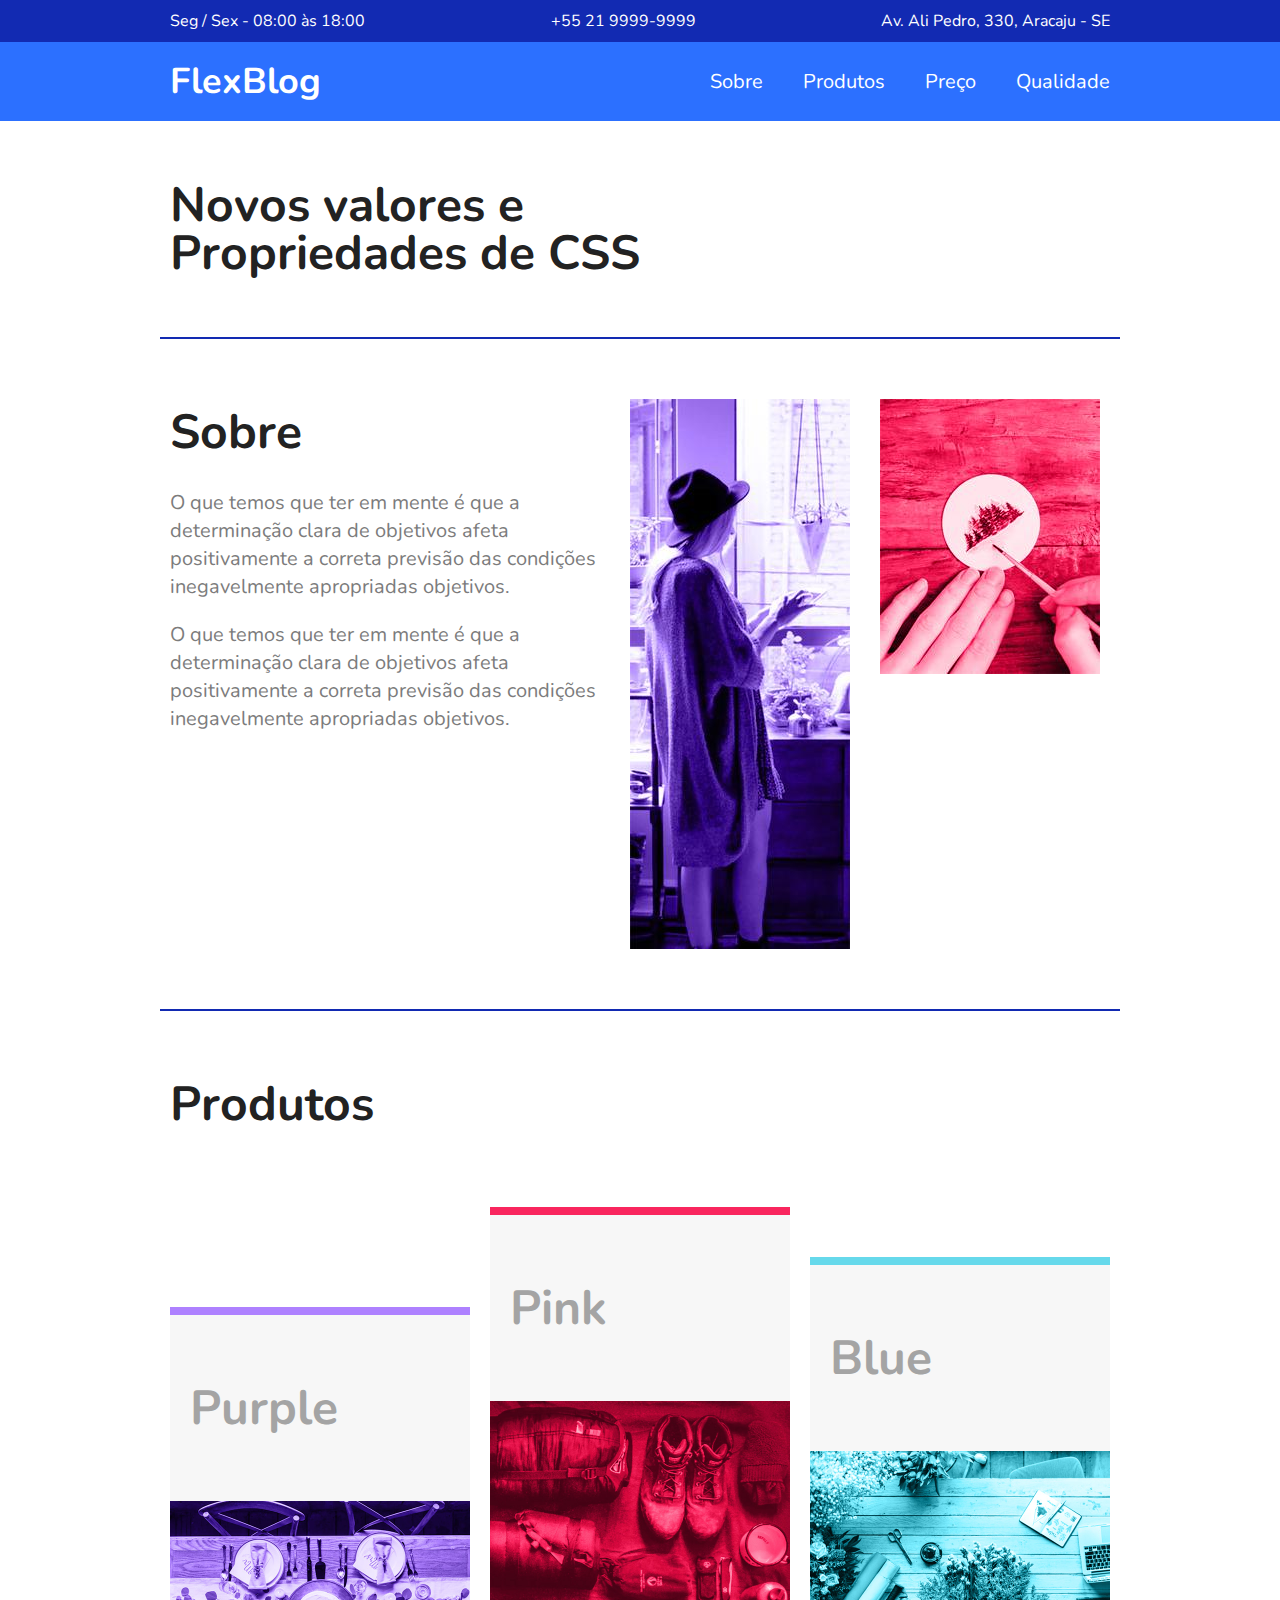
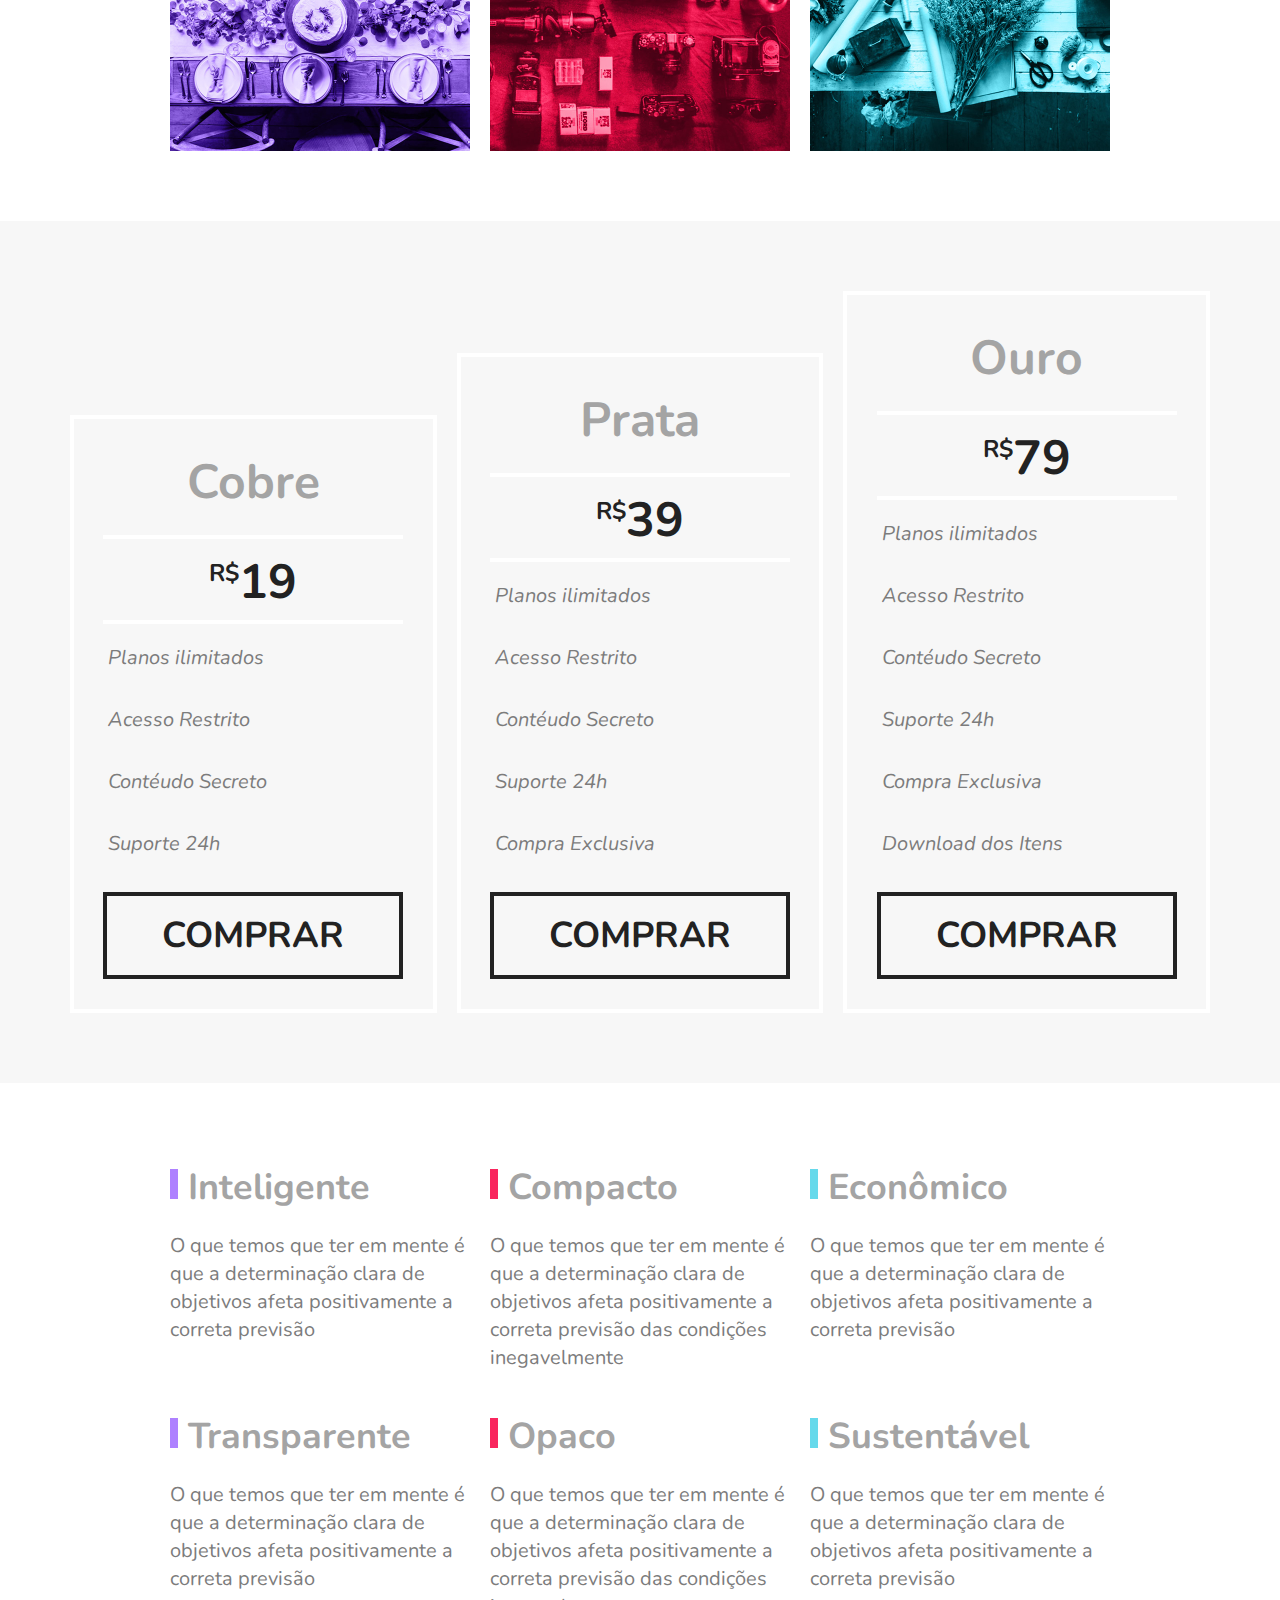
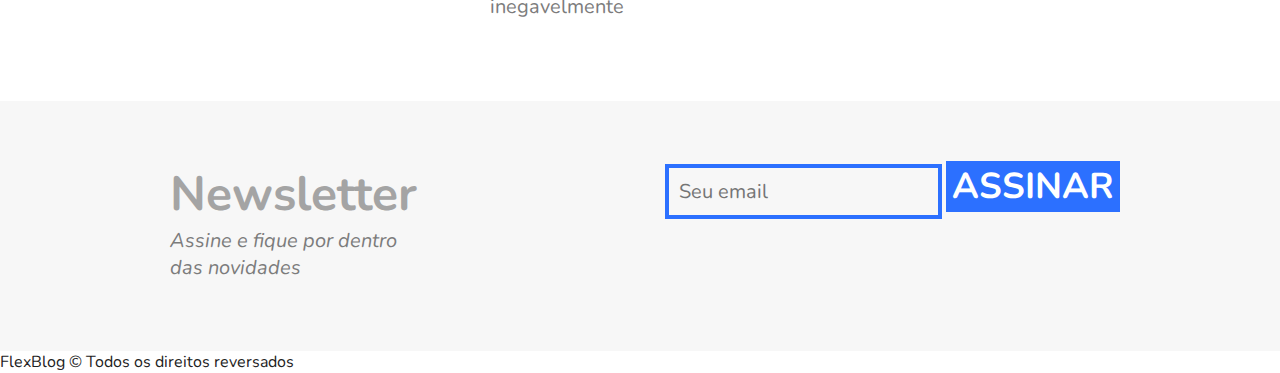
<file: flex_blog/index.html>
<!DOCTYPE html>
<html lang="pt-br">
<head>
    <meta charset="UTF-8">
    <meta http-equiv="X-UA-Compatible" content="IE=edge">
    <meta name="viewport" content="width=device-width, initial-scale=1.0">
    <title>Flex Blog</title>
    <link rel="preconnect" href="https://fonts.googleapis.com">
    <link rel="preconnect" href="https://fonts.gstatic.com" crossorigin>
    <link href="https://fonts.googleapis.com/css2?family=Archivo:wght@600;700&family=Nunito:ital,wght@0,400;0,700;1,400&display=swap" rel="stylesheet">
    <link rel="stylesheet" href="css/style.css" href="css/text.css">
</head>
<body>
    <div class="super_info">
        <div class="info">
            <p>Seg / Sex - 08:00 às 18:00</p>
            <a href="tel:+552199999999">+55 21 9999-9999</a>
            <p>Av. Ali Pedro, 330, Aracaju - SE</p>
        </div>
    </div>

    <header class="menu_bg">
        <div class="menu">
            <div class="menu_logo">
                <a href="#">FlexBlog</a>
            </div>
            <nav>
                <ul>
                    <li><a href="#sobre">Sobre</a></li>
                    <li><a href="#produtos">Produtos</a></li>
                    <li><a href="#preco">Preço</a></li>
                    <li><a href="#qualidade">Qualidade</a></li>
                </ul>
            </nav>
        </div>
    </header>
    <h1 class="introducao">Novos valores e <br>Propriedades de CSS</h1>
    <section class="sobre" id="sobre">
        <div class="sobre_info">
            <h1>Sobre</h1>
            <p>O que temos que ter em mente é que a determinação clara de objetivos afeta positivamente a correta previsão das condições inegavelmente apropriadas objetivos.   </p>
            <p>O que temos que ter em mente é que a determinação clara de objetivos afeta positivamente a correta previsão das condições inegavelmente apropriadas objetivos.   </p>
        </div>
        <div class="sobre_img">
            <img src="img/sobre1.jpg" alt="Sobre 1">
        </div>
        <div class="sobre_img">
            <img src="img/sobre2.jpg" alt="Sobre 2">
        </div>
    </section>
    <section class="produtos" id="produtos">
        <h1>Produtos</h1>
        <div class="produtos_container">
            <div class="produtos_item purple">
                <h2>Purple</h2>
                <img src="img/produtos1.jpg" alt="Produto 1">
            </div>
            <div class="produtos_item pink">
                <h2>Pink</h2>
                <img src="img/produtos2.jpg" alt="Produto 2">
            </div>
            <div class="produtos_item blue">
                <h2>Blue</h2>
                <img src="img/produtos3.jpg" alt="Produto 3">
            </div>
        </div>
    </section>
    <section class="preco" id="preco">
        <div class="preco_item">
            <h2>Cobre</h2>
            <span><sup>R$</sup>19</span>
            <ul>
                <li>Planos ilimitados</li>
                <li>Acesso Restrito</li>
                <li>Contéudo Secreto</li>
                <li>Suporte 24h</li>
            </ul>
            <a href="#">Comprar</a>
        </div>

        <div class="preco_item">
            <h2>Prata</h2>
            <span><sup>R$</sup>39</span>
            <ul>
                <li>Planos ilimitados</li>
                <li>Acesso Restrito</li>
                <li>Contéudo Secreto</li>
                <li>Suporte 24h</li>
                <li>Compra Exclusiva</li>
            </ul>
            <a href="#">Comprar</a>
        </div>

        <div class="preco_item">
            <h2>Ouro</h2>
            <span><sup>R$</sup>79</span>
            <ul>
                <li>Planos ilimitados</li>
                <li>Acesso Restrito</li>
                <li>Contéudo Secreto</li>
                <li>Suporte 24h</li>
                <li>Compra Exclusiva</li>
                <li>Download dos Itens  </li>
            </ul>
            <a href="#">Comprar</a>
        </div>
    </section> 

    <section class="qualidade" id="qualidade">
        <div class="qualidade_item">
            <h2>Inteligente</h2>
            <p>O que temos que ter em mente é que a determinação clara de objetivos afeta positivamente a correta previsão </p>
        </div>

        <div class="qualidade_item">
            <h2>Compacto</h2>
            <p>O que temos que ter em mente é que a determinação clara de objetivos afeta positivamente a correta previsão das condições inegavelmente</p>
        </div>
        
        <div class="qualidade_item">
            <h2>Econômico</h2>
            <p>O que temos que ter em mente é que a determinação clara de objetivos afeta positivamente a correta previsão </p>
        </div>

        <div class="qualidade_item">
            <h2>Transparente</h2>
            <p>O que temos que ter em mente é que a determinação clara de objetivos afeta positivamente a correta previsão </p>
        </div>

        <div class="qualidade_item">
            <h2>Opaco</h2>
            <p>O que temos que ter em mente é que a determinação clara de objetivos afeta positivamente a correta previsão das condições inegavelmente</p>
        </div>
        
        <div class="qualidade_item">
            <h2>Sustentável</h2>
            <p>O que temos que ter em mente é que a determinação clara de objetivos afeta positivamente a correta previsão </p>
        </div>
    </section> 

    <section class="newsletter">
        <div class="newsletter_info">
            <h1>Newsletter</h1>
            <p>Assine e fique por dentro das novidades</p>
        </div>
        <form class="newsletter_form">
            <input type="text" placeholder="Seu email">
            <button type="submit">Assinar</button>
        </form>
    </section>

    <footer>
        <p>FlexBlog &copy; Todos os direitos reversados</p>
    </footer>
</body>
</html>
</file>
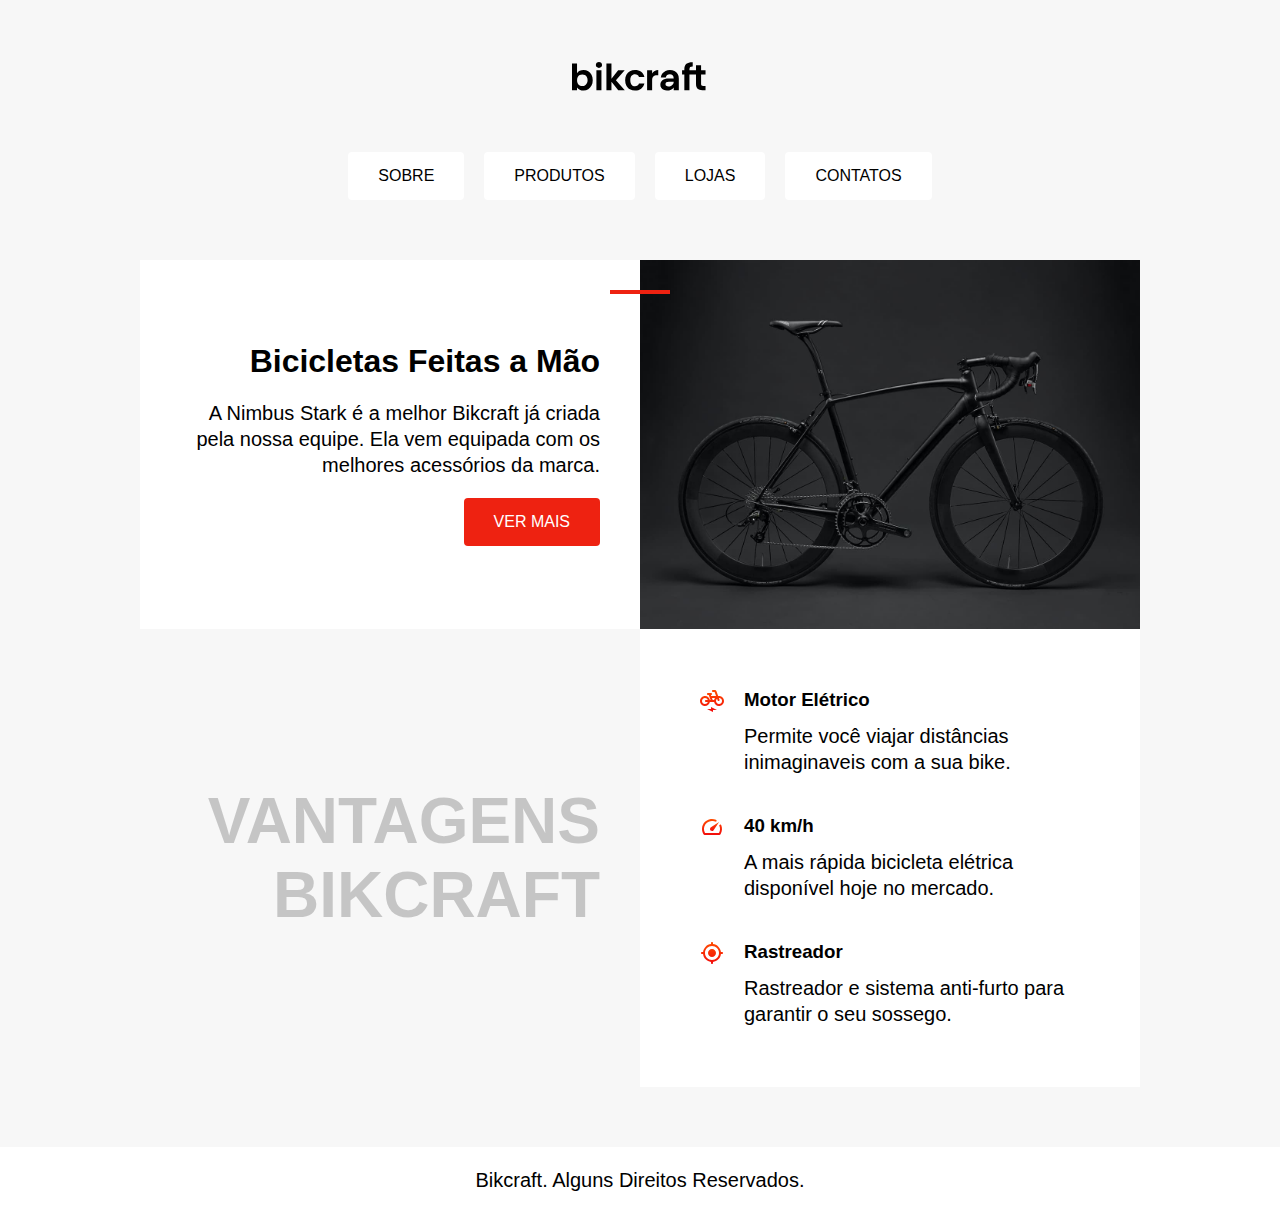
<file: html-css/posicionamento-exercicio/index.html>
<!DOCTYPE html>
<html lang="pt-br">
<head>
    <meta charset="UTF-8">
    <meta http-equiv="X-UA-Compatible" content="IE=edge">
    <meta name="viewport" content="width=device-width, initial-scale=1.0">
    <title>Exercicio de Posicionamento</title>
    <link rel="stylesheet" href="style.css">
</head>
<body>
        <img src="img/bikcraft.svg" alt="">
        <nav>
            <a href="#">Sobre</a>
            <a href="#">Produtos</a>
            <a href="#">Lojas</a>
            <a href="#">Contatos</a>
        </nav>
    <main id="conteudo">
        <aside id="introducao">
            <span id="detalhe"></span>
            <h1>Bicicletas Feitas a Mão</h1>
            <p>A Nimbus Stark é a melhor Bikcraft já criada pela nossa equipe. Ela vem equipada com os melhores acessórios da marca.</p>
            <a id="botao" href="#">Ver mais</a>
        </aside>
        
        <img id="bike" src="img/bicicleta.jpg" alt="">

        <h2 id="subtitulo">Vantagens Bikcraft</h2>
        <aside id="vantagens">
            <article class="vantagens-item">
                <img src="img/eletrica.svg" alt="">
                <h3>Motor Elétrico</h3>
                <p>Permite você viajar distâncias inimaginaveis com a sua bike.</p>
            </article>
            <article class="vantagens-item">
                <img src="img/velocidade.svg" alt="">
                <h3>40 km/h</h3>
                <p>A mais rápida bicicleta elétrica disponível hoje no mercado.</p>
            </article>
            <article class="vantagens-item">
                <img src="img/rastreador.svg" alt="">
                <h3>Rastreador</h3>
                <p>Rastreador e sistema anti-furto para garantir o seu sossego.</p>
            </article>
        </aside>
    </main>
    <footer>
        <p>Bikcraft. Alguns Direitos Reservados.</p>
    </footer>
</body>
</html>
</file>
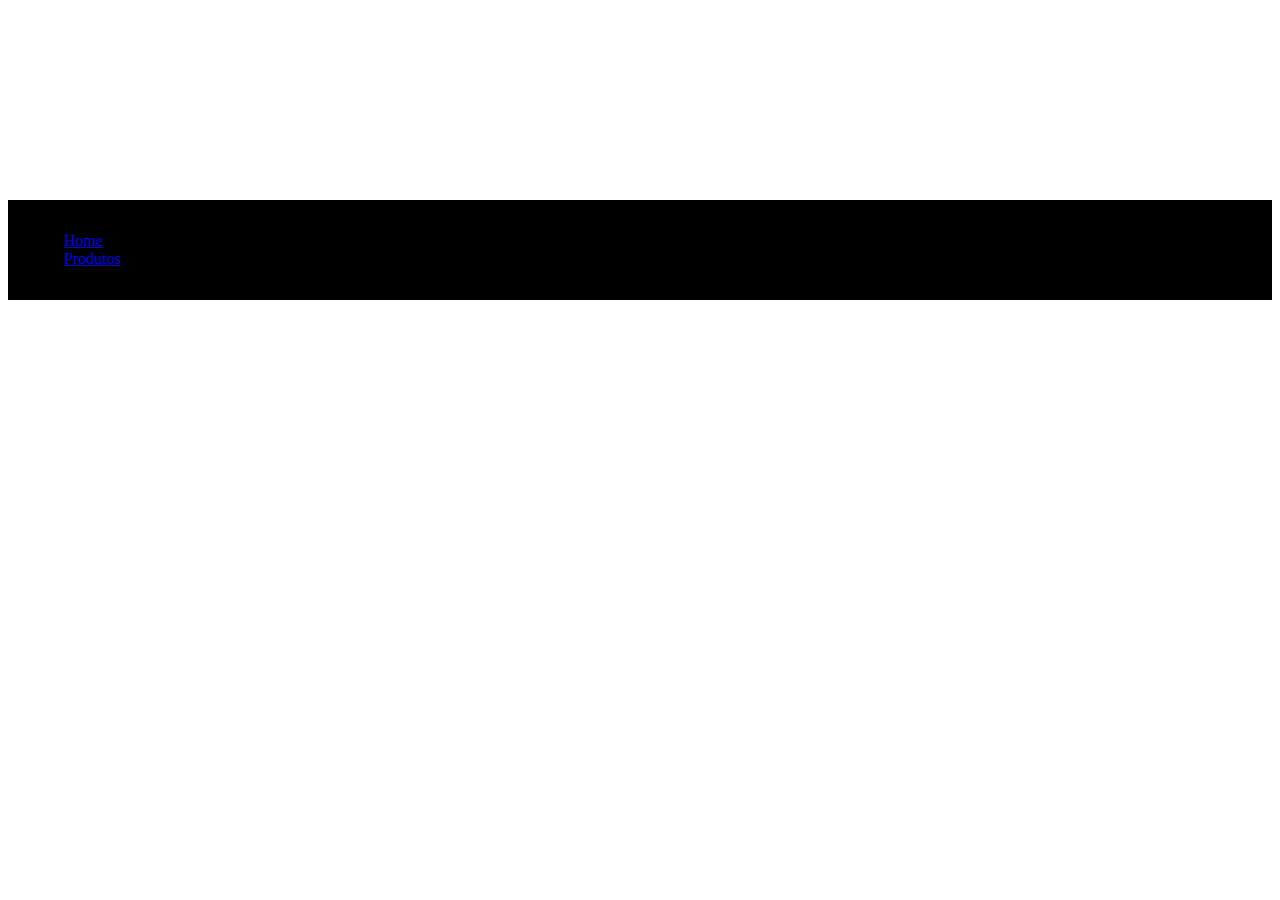
<file: javascript/1102_manipular_DOM/index.html>
<!DOCTYPE html>
<html lang="pt-br">
<head>
    <meta charset="UTF-8">
    <meta http-equiv="X-UA-Compatible" content="IE=edge">
    <meta name="viewport" content="width=device-width, initial-scale=1.0">
    <title>JavaScript</title>
    <link rel="stylesheet" href="style.css">
</head>
<body>
    <nav>
        <ul id="menu">
            <li><a href="#">Home</a></li>
            <li><a class="produtos" href="#">Produtos</a></li>
        </ul>
    </nav>
    <script src="script.js"></script>
</body>
</html>
</file>
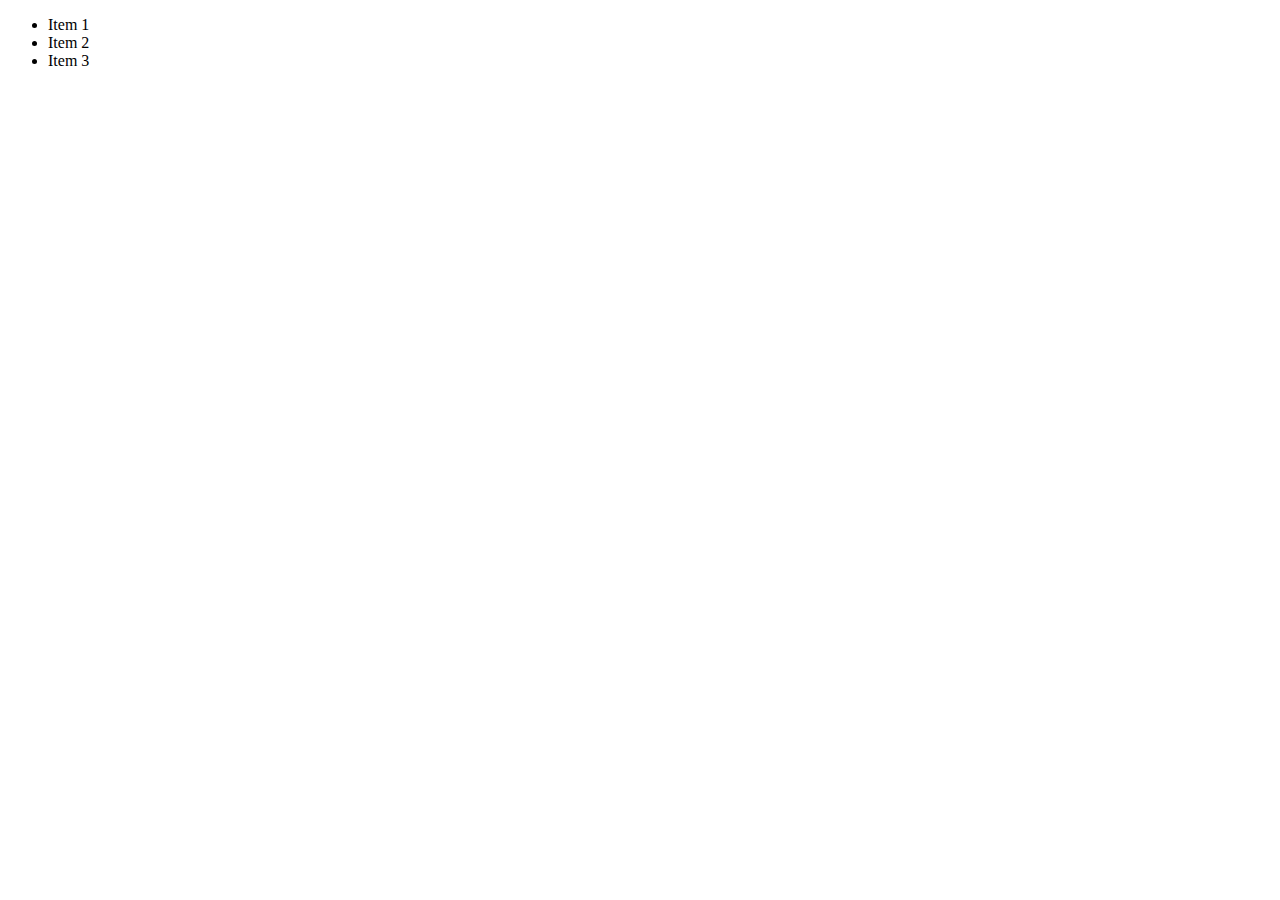
<file: javascript/401_constructor/index.html>
<!DOCTYPE html>
<html lang="pt-br">
<head>
    <meta charset="UTF-8">
    <meta http-equiv="X-UA-Compatible" content="IE=edge">
    <meta name="viewport" content="width=device-width, initial-scale=1.0">
    <title>Constructor Functions</title>
</head>
<body>
    <ul>
        <li>Item 1</li>
        <li>Item 2</li>
        <li>Item 3</li>
    </ul>
    <script src="script.js"></script>
</body>
</html>
</file>
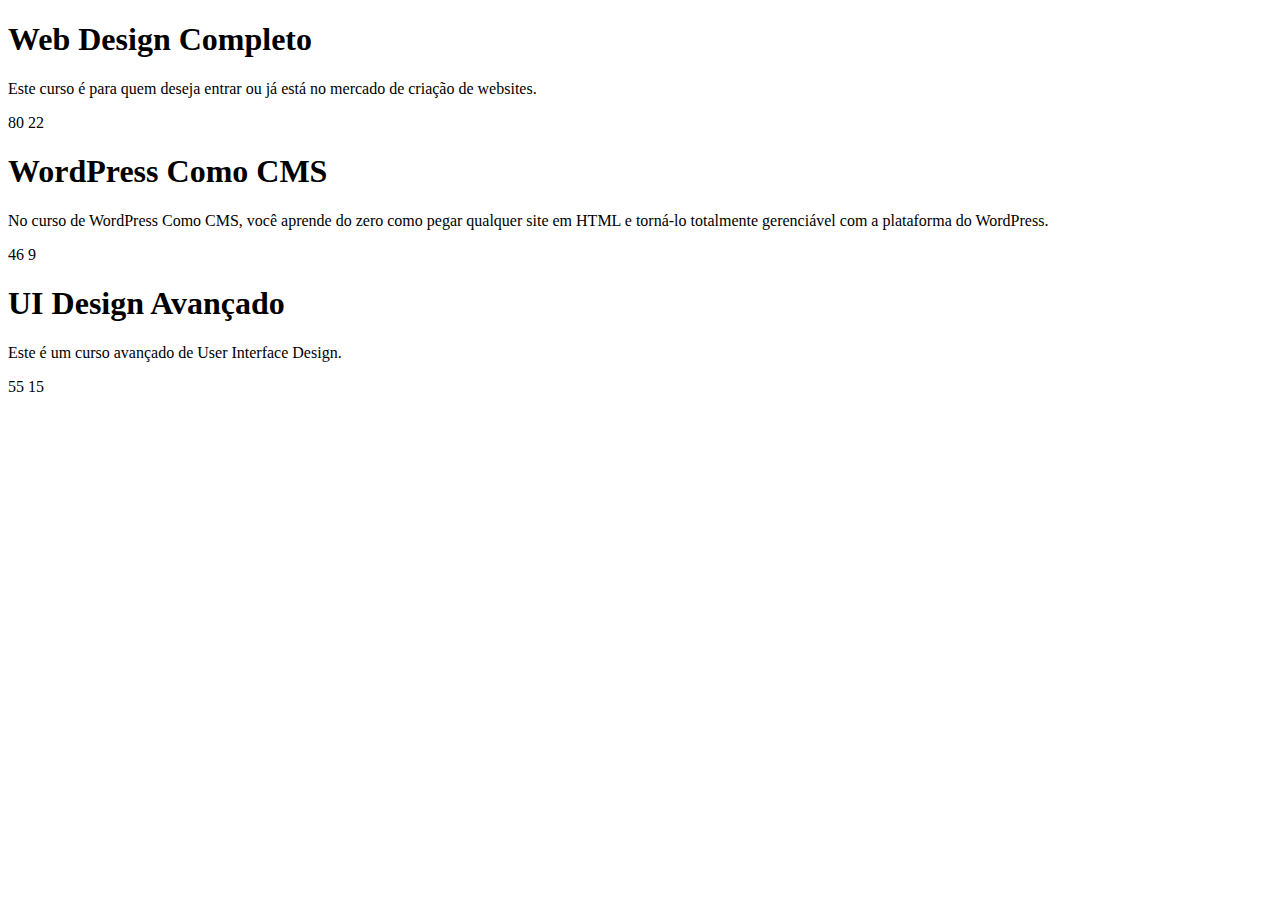
<file: javascript/407_iteracao_array/index.html>
<!DOCTYPE html>
<html lang="pt-br">
<head>
    <meta charset="UTF-8">
    <meta http-equiv="X-UA-Compatible" content="IE=edge">
    <meta name="viewport" content="width=device-width, initial-scale=1.0">
    <title>Iteração com Array</title>
</head>
<body>
    <section class="curso">
        <h1>Web Design Completo</h1>
        <p>Este curso é para quem deseja entrar ou já está no mercado de criação de websites.</p>
        <span class="aulas">80</span>
        <span class="horas">22</span>
      </section>
      <section class="curso">
        <h1>WordPress Como CMS</h1>
        <p>No curso de WordPress Como CMS, você aprende do zero como pegar qualquer site em HTML e torná-lo totalmente gerenciável com a plataforma do WordPress.</p>
        <span class="aulas">46</span>
        <span class="horas">9</span>
      </section>
      <section class="curso">
        <h1>UI Design Avançado</h1>
        <p>Este é um curso avançado de User Interface Design.</p>
        <span class="aulas">55</span>
        <span class="horas">15</span>
      </section>
      <script src="script.js"></script>      
</body>
</html>
</file>
<file: html-css/posicionamento-exercicio/style.css>
body {
    font-family: Arial, Helvetica, sans-serif;
    margin: 0px;
    background-color: #f7f7f7;
    display: grid;
    gap: 60px;
    justify-items: center;
    margin-top: 60px;
}

#bike {
    width: 100%;
    display: block;
}

a {
    text-decoration: none;
}

p, h1, h2, h3 {
    margin: 0px;
}

p {
    font-size: 20px;
    line-height: 1.3;
}

nav {
    display: flex;
    flex-wrap: wrap;
    gap: 20px;
    justify-content: center;
}

nav a {
    color: black;
    background-color: white;
    padding: 15px 30px;
    border-radius: 4px;
    text-transform: uppercase;
}

main#conteudo {
    display: grid;
    grid-template-columns: 1fr 1fr;
    max-width: 1000px;
}

aside#introducao {
    background-color: white;
    padding: 40px;
    text-align: right;
    position: relative;
    display: grid;
    gap: 20px;
    align-content: center;
    justify-items: end;
}

a#botao {
    background-color: #e21;
    padding: 15px 30px;
    color: white;
    border-radius: 4px;
    text-transform: uppercase;
}

span#detalhe {
    width: 60px;
    height: 4px;
    background-color: #e21;
    position: absolute;
    top: 30px;
    right: -30px;
}

h2#subtitulo {
    font-size: 64px;
    text-transform: uppercase;
    color: rgba(0, 0, 0, 0.2);
    text-align: right;
    padding: 40px;
    align-self: center;
}

aside#vantagens {
    background-color: white;
    padding: 40px;
}

article.vantagens-item {
    display: grid;
    grid-template-columns: auto 1fr;
    gap: 10px 20px;
    padding: 20px;
}

article.vantagens-item p {
    grid-column: 2;
}

footer {
    background-color: white;
    width: 100%;
    text-align: center;
    padding: 20px;
    box-sizing: border-box;
}
</file>
<file: javascript/1102_manipular_DOM/style.css>
.ativo {
    margin-top: 200px;
}
</file>
